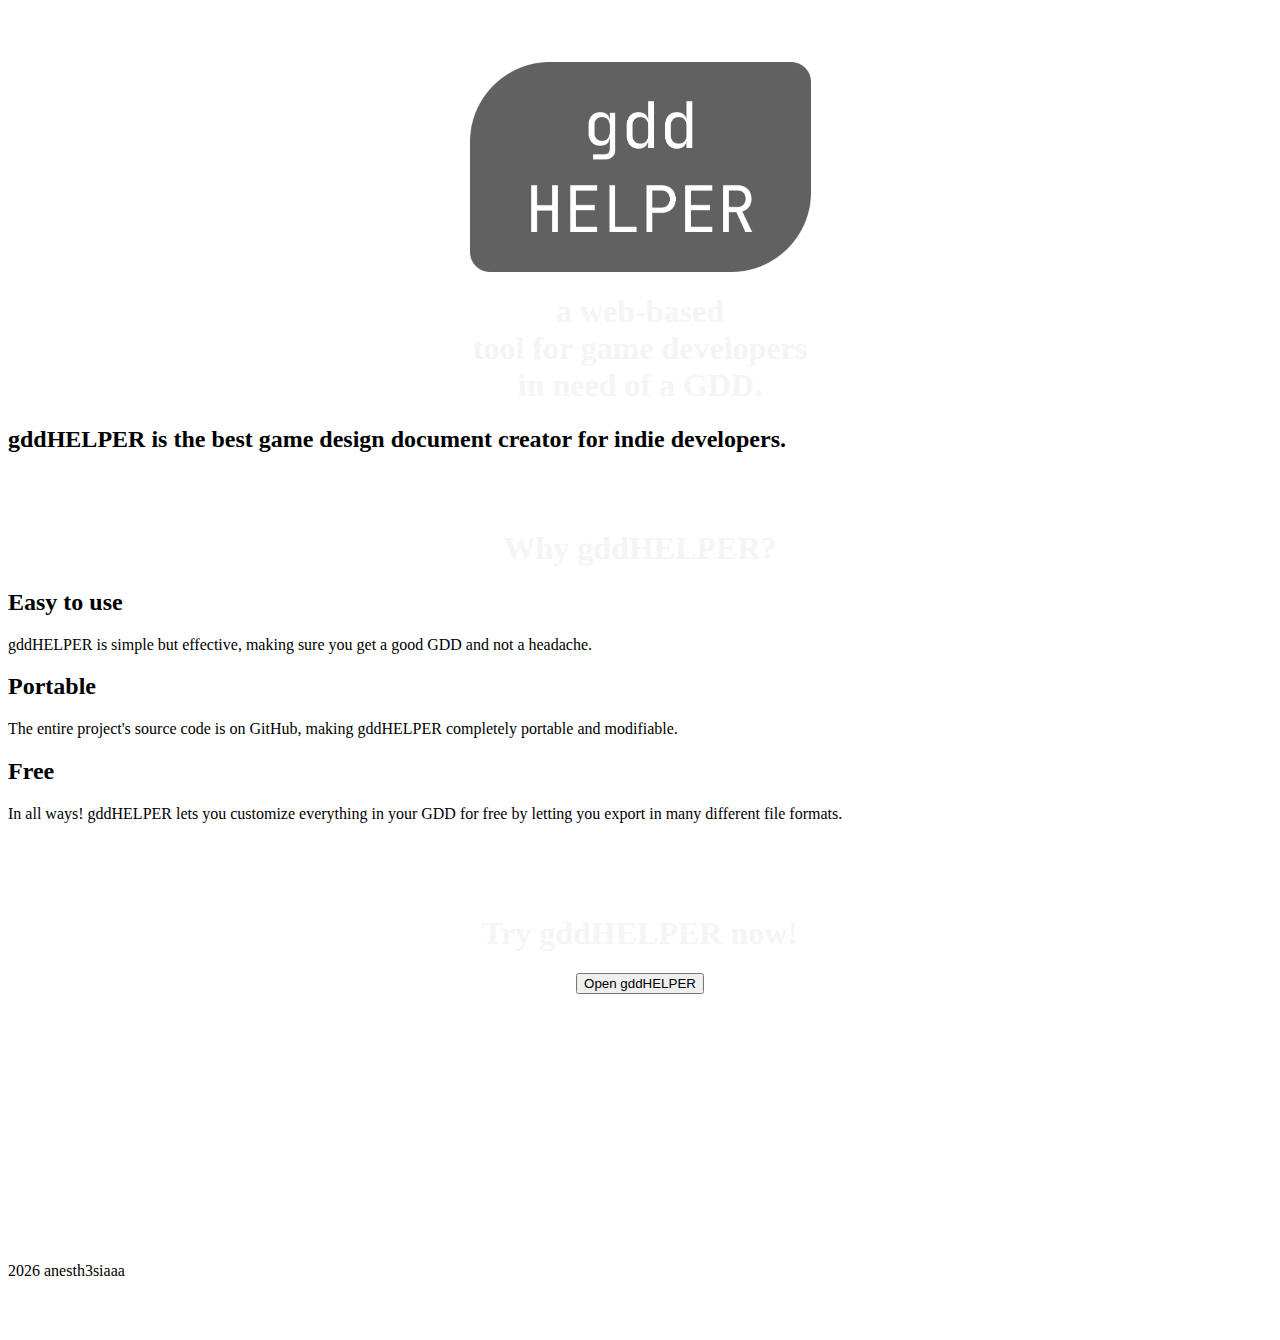
<file: index.html>
<!DOCTYPE html>
<head>
    <title>gddHELPER</title>
    <link rel="apple-touch-icon" sizes="180x180" href="./favicon/apple-touch-icon.png">
    <link rel="icon" type="image/png" sizes="32x32" href="./favicon/favicon-32x32.png">
    <link rel="icon" type="image/png" sizes="16x16" href="./favicon/favicon-16x16.png">
    <link rel="manifest" href="./favicon/site.webmanifest">
    <link rel="stylesheet" href="style.css">
</head>

<body>
<br><br><br>


<div id="home"></div>
<div style="display: flex; justify-content: center;">
    <img src="./images/gddh_logo_bubble.png" alt="gddHELPER Bubble logo V2" width="341" height="210 ">
</div>


<h1>
    a web-based<br>
    tool for game developers<br>
    in need of a GDD.
</h1>
<h2>gddHELPER is the best game design document creator for indie developers.</h2>
<br><br>
<h1>Why gddHELPER?</h1>
<div class="parent">
    <div class="div1">
        <h2>Easy to use</h2>
        <p>gddHELPER is simple but effective, making sure you get a good GDD and not a headache.</p>
    </div>

    <div class="div2">
        <h2>Portable</h2>
        <p>The entire project's source code is on GitHub, making gddHELPER completely portable and modifiable.</p>
    </div>

    <div class="div3">
        <h2>Free</h3>
        <p>In all ways! gddHELPER lets you customize everything in your GDD for free by letting you export in many different file formats.</p>
    </div>
</div>
<br><br><br>
<h1>Try gddHELPER now!</h1>
<div style="display: flex; justify-content: center;">
    <a href="./actual website/gddhelper.html"><button id="startButton">Open gddHELPER</button></a>
</div>
<br><br><br><br><br><br><br><br><br><br><br><br><br><br>
<footer>
    <p style="font-family: Neutral Sans;">2026 anesth3siaaa</p>
</footer>

<div class="footerTwo">
    <a id="fuckassGithub" class="nf-dev-github" href="https://www.github.com/anesth3siaaa" target="_blank"></a> &nbsp; &nbsp; &nbsp; &nbsp;
    <a class="nf-fa-spotify" href="https://open.spotify.com/artist/2UMfod7HxTEiRWhH2dFXAb" target="_blank"></a> &nbsp; &nbsp; &nbsp; &nbsp;
    <a class="nf-fa-youtube" href="https://www.youtube.com/@anesth3siaaa" target="_blank"></a>
</div>


<br>
</body>
<script src="script.js"></script>
</html>
</file>
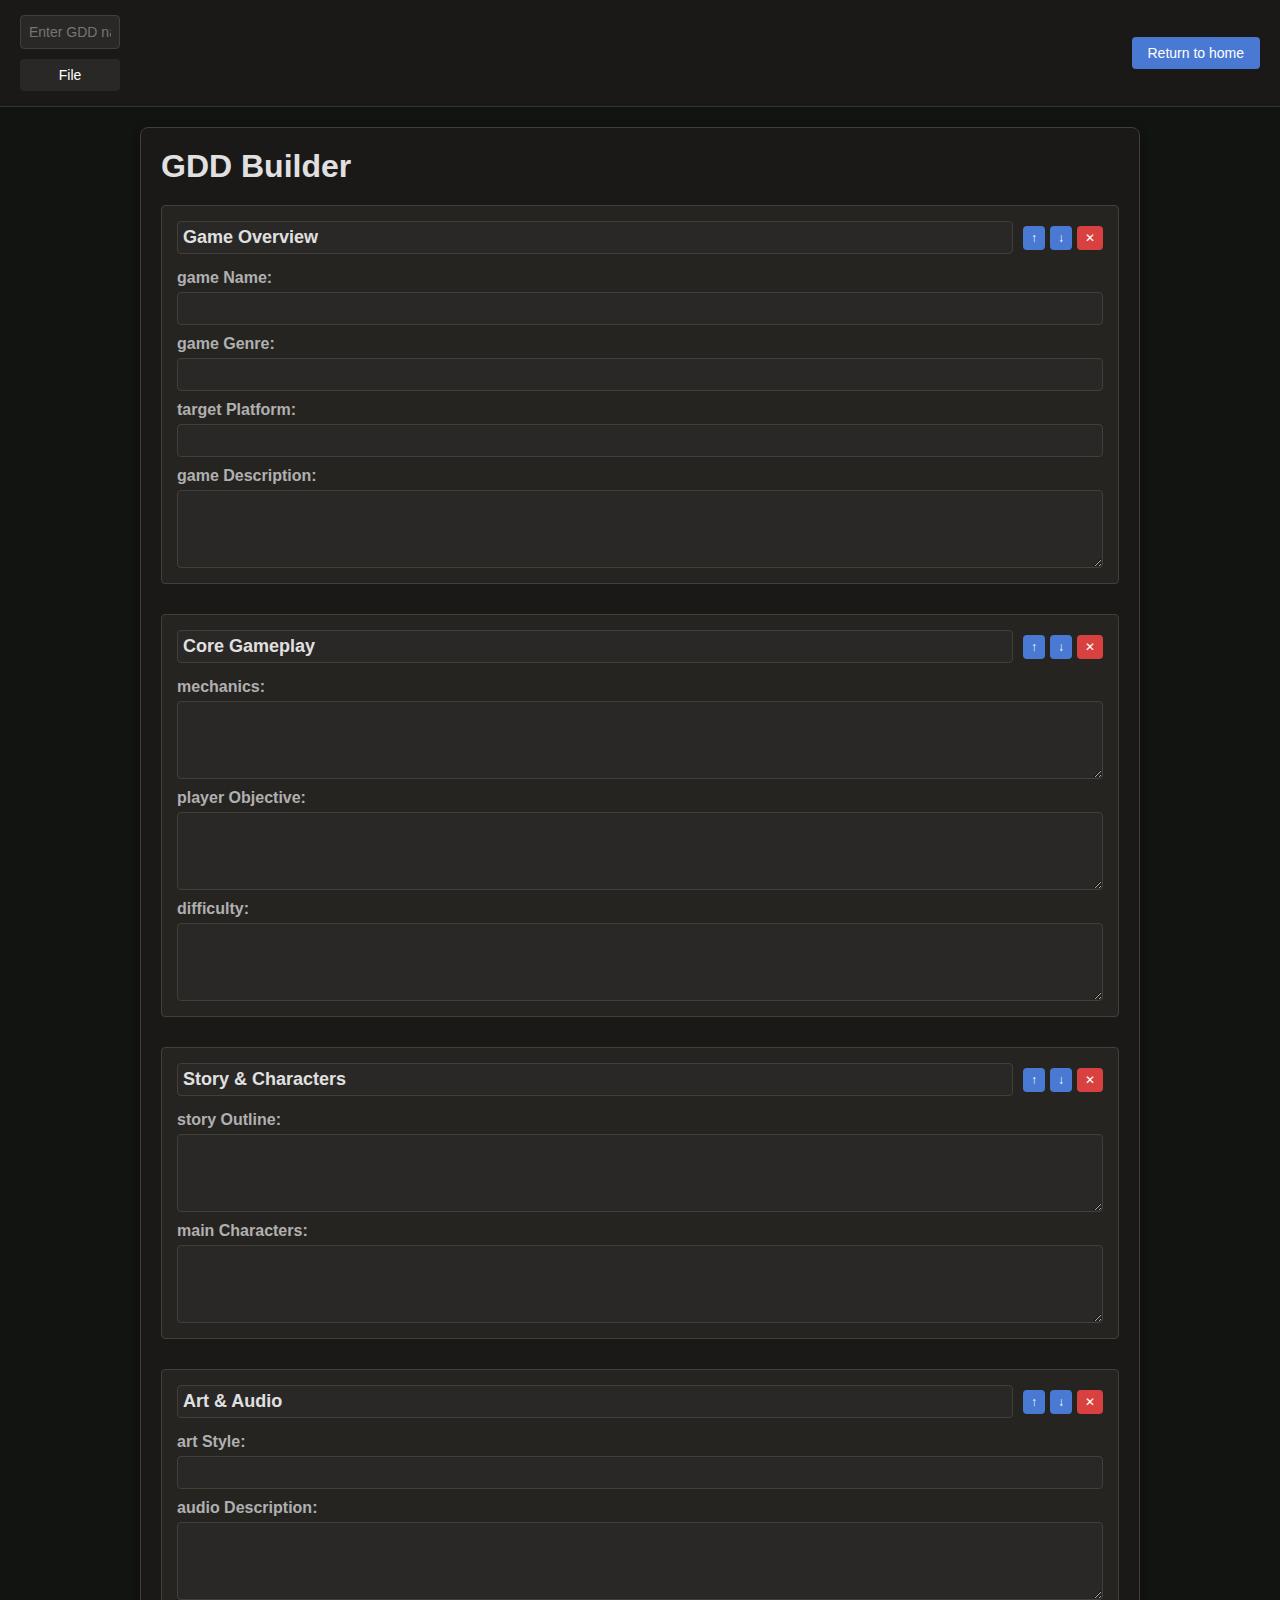
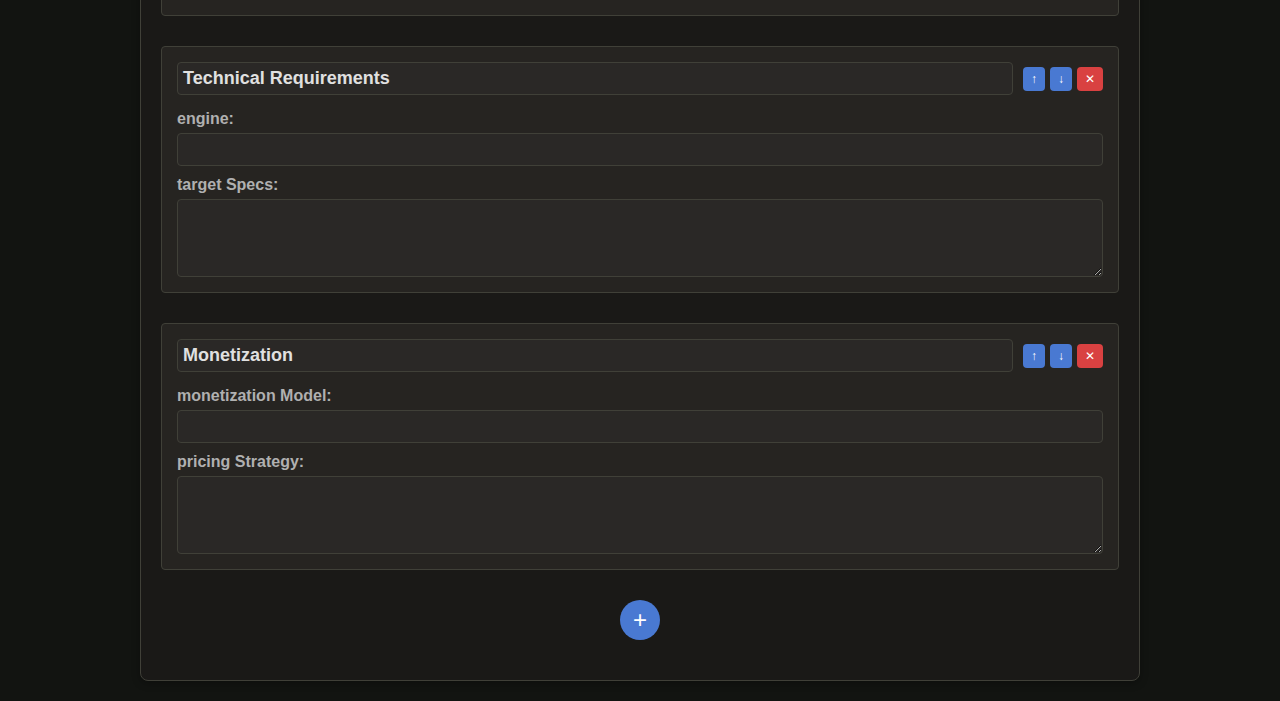
<file: actual website/gddhelper.html>
<html lang="en">
<head>
    <meta charset="UTF-8">
    <meta name="viewport" content="width=device-width, initial-scale=1.0">
    <title>Build a GDD - gddHELPER</title>
    <link rel="stylesheet" href="styling.css">
</head>
<body>
    <button class="toggle-navbar-btn" id="toggleNavbarBtn" onclick="toggleNavbar()">Show Navbar</button>
    
    <div class="navbar" id="navbar">
        <div class="navbar-left">
            <input type="text" class="gdd-name-editor" id="gddNameInput" placeholder="Enter GDD name...">
            
            <div class="accordion">
                <button class="accordion-button" id="fileMenuBtn">File</button>
                <div class="accordion-menu" id="fileMenu">
                    <button onclick="newGDD()">New</button>
                    <button onclick="openCustomize()">Customize</button>
                    <button id="exportBtn">Export</button>
                    <div class="submenu" id="exportSubmenu">
                        <a href="#" onclick="exportGDD('markdown')">Markdown</a>
                        <a href="#" onclick="exportGDD('html')">HTML</a>
                        <a href="#" onclick="exportGDD('richtext')">Rich Text</a>
                        <a href="#" onclick="exportGDD('basictext')">Basic Text</a>
                    </div>
                    <button onclick="openTemplates()">Templates</button>
                </div>
            </div>
        </div>

        <button class="home-button" onclick="goHome()">Return to home</button>
    </div>

    <div id="customizeModal" class="customize-modal">
        <div class="modal-content">
            <span class="modal-close" onclick="closeCustomize()">&times;</span>
            <h2>Customize</h2>
            <p>This feature is coming soon! More customization options will be available here.</p>
            <button class="home-button" onclick="closeCustomize()" style="margin-top: 15px;">Close</button>
        </div>
    </div>

    <div id="sectionModal" class="section-modal">
        <div class="section-modal-content">
            <span class="modal-close" onclick="closeSectionModal()">&times;</span>
            <h2>Add Section</h2>
            <div class="section-list" id="sectionList"></div>
        </div>
    </div>

    <div id="templatesModal" class="customize-modal">
        <div class="modal-content">
            <span class="modal-close" onclick="closeTemplates()">&times;</span>
            <h2>Templates</h2>
            <button class="home-button" onclick="loadDefaultTemplate()" style="margin-top: 15px; width: 100%; margin-bottom: 10px;">Default Template</button>
            <button class="home-button" onclick="closeTemplates()" style="margin-top: 0; width: 100%;">Cancel</button>
        </div>
    </div>

    <div class="container">
        <h1>GDD Builder</h1>
        
        <form id="gddForm">
            <div id="sectionsContainer"></div>
        </form>
    </div>

    <script>
        const fileMenuBtn = document.getElementById('fileMenuBtn');
        const fileMenu = document.getElementById('fileMenu');
        const exportBtn = document.getElementById('exportBtn');
        const exportSubmenu = document.getElementById('exportSubmenu');
        const customizeModal = document.getElementById('customizeModal');
        const sectionModal = document.getElementById('sectionModal');
        const templatesModal = document.getElementById('templatesModal');
        const navbar = document.getElementById('navbar');
        const toggleNavbarBtn = document.getElementById('toggleNavbarBtn');
        const sectionsContainer = document.getElementById('sectionsContainer');
        const sectionList = document.getElementById('sectionList');

        const DEFAULT_SECTIONS = [
            { name: 'Game Overview', fields: ['gameName', 'gameGenre', 'targetPlatform', 'gameDescription'] },
            { name: 'Core Gameplay', fields: ['mechanics', 'playerObjective', 'difficulty'] },
            { name: 'Story & Characters', fields: ['storyOutline', 'mainCharacters'] },
            { name: 'Art & Audio', fields: ['artStyle', 'audioDescription'] },
            { name: 'Technical Requirements', fields: ['engine', 'targetSpecs'] },
            { name: 'Monetization', fields: ['monetizationModel', 'pricingStrategy'] }
        ];

        let addedSections = [];
        let customSectionCount = 0;

        fileMenuBtn.addEventListener('click', (e) => {
            e.stopPropagation();
            fileMenu.classList.toggle('show');
            exportSubmenu.classList.remove('show');
        });

        exportBtn.addEventListener('click', (e) => {
            e.stopPropagation();
            exportSubmenu.classList.toggle('show');
        });

        fileMenu.addEventListener('click', (e) => {
            e.stopPropagation();
        });

        document.addEventListener('click', (e) => {
            if (!fileMenuBtn.contains(e.target) && !fileMenu.contains(e.target)) {
                fileMenu.classList.remove('show');
                exportSubmenu.classList.remove('show');
            }
        });

        function newGDD() {
            if (confirm('Are you sure you want to reset your GDD? If you wish to come back to the default template, you can go to File > Templates.')) {
                document.getElementById('gddForm').reset();
                document.getElementById('gddNameInput').value = '';
                addedSections = [];
                customSectionCount = 0;
                renderSections();
                fileMenu.classList.remove('show');
            }
        }

        function openCustomize() {
            customizeModal.classList.add('show');
            fileMenu.classList.remove('show');
        }

        function closeCustomize() {
            customizeModal.classList.remove('show');
        }

        function openTemplates() {
            templatesModal.classList.add('show');
            fileMenu.classList.remove('show');
        }

        function closeTemplates() {
            templatesModal.classList.remove('show');
        }

        function loadDefaultTemplate() {
            if (confirm('Loading the default template will reset your progress. Continue?')) {
                document.getElementById('gddForm').reset();
                document.getElementById('gddNameInput').value = '';
                addedSections = DEFAULT_SECTIONS.map(section => ({ ...section, isCustom: false }));
                customSectionCount = 0;
                renderSections();
                closeTemplates();
            }
        }

        function exportGDD(format) {
            if (format === 'markdown') {
                exportMarkdown();
            } else if (format === 'html') {
                exportHTML();
            } else if (format === 'basictext') {
                exportBasicText();
            } else {
                alert(`Export as ${format.toUpperCase()} - Feature coming soon!`);
            }
            fileMenu.classList.remove('show');
            exportSubmenu.classList.remove('show');
        }

        function collectFormData() {
            const gddName = document.getElementById('gddNameInput').value || 'Untitled GDD';
            const formData = {};

            addedSections.forEach((section, index) => {
                const sectionData = { name: section.name, content: {} };

                if (section.isCustom) {
                    section.paragraphs.forEach((para, paraIndex) => {
                        const textarea = document.querySelector(`textarea[name="custom-section-${index}-para-${paraIndex}"]`);
                        if (textarea) {
                            sectionData.content[`paragraph_${paraIndex + 1}`] = textarea.value;
                        }
                    });
                } else {
                    section.fields.forEach(fieldName => {
                        const input = document.querySelector(`input[name="${fieldName}"], textarea[name="${fieldName}"]`);
                        if (input) {
                            sectionData.content[fieldName] = input.value;
                        }
                    });
                }

                formData[`section_${index}`] = sectionData;
            });

            return { gddName, formData };
        }

        function exportMarkdown() {
            const { gddName, formData } = collectFormData();
            let markdown = `# ${gddName}\n\n`;

            Object.keys(formData).forEach(key => {
                const section = formData[key];
                markdown += `## ${section.name}\n\n`;

                Object.keys(section.content).forEach(fieldKey => {
                    const value = section.content[fieldKey];
                    if (value && value.trim()) {
                        const label = fieldKey.replace(/([A-Z])/g, ' $1').replace(/_/g, ' ').trim();
                        markdown += `**${label}:** ${value}\n\n`;
                    }
                });
            });

            downloadMarkdown(markdown, gddName);
        }

        function downloadMarkdown(content, gddName) {
            const element = document.createElement('a');
            element.setAttribute('href', 'data:text/markdown;charset=utf-8,' + encodeURIComponent(content));
            element.setAttribute('download', 'gddh-markdown.md');
            element.style.display = 'none';
            document.body.appendChild(element);
            element.click();
            document.body.removeChild(element);
        }

        function exportHTML() {
            const { gddName, formData } = collectFormData();
            let html = `<!DOCTYPE html>
<html lang="en">
<head>
    <meta charset="UTF-8">
    <meta name="viewport" content="width=device-width, initial-scale=1.0">
    <title>${escapeHtml(gddName)}</title>
    <style>
        body {
            font-family: Arial, sans-serif;
            max-width: 900px;
            margin: 0 auto;
            padding: 20px;
            background-color: #f5f5f5;
            color: #333;
        }
        h1 {
            color: #333;
            border-bottom: 3px solid #4979D2;
            padding-bottom: 10px;
        }
        h2 {
            color: #4979D2;
            margin-top: 30px;
        }
        h3 {
            color: #666;
            margin-top: 15px;
        }
        p {
            line-height: 1.6;
            margin: 10px 0;
        }
    </style>
</head>
<body>
    <h1>${escapeHtml(gddName)}</h1>
`;

            Object.keys(formData).forEach(key => {
                const section = formData[key];
                html += `    <h2>${escapeHtml(section.name)}</h2>\n`;

                Object.keys(section.content).forEach(fieldKey => {
                    const value = section.content[fieldKey];
                    if (value && value.trim()) {
                        const label = fieldKey.replace(/([A-Z])/g, ' $1').replace(/_/g, ' ').trim();
                        
                        // Check if this is a custom section
                        const isCustom = fieldKey.startsWith('paragraph_');
                        
                        if (!isCustom) {
                            html += `    <h3>${escapeHtml(label)}</h3>\n`;
                        }
                        html += `    <p>${escapeHtml(value)}</p>\n`;
                    }
                });
            });

            html += `</body>
</html>`;

            downloadHTML(html, gddName);
        }

        function escapeHtml(text) {
            const map = {
                '&': '&amp;',
                '<': '&lt;',
                '>': '&gt;',
                '"': '&quot;',
                "'": '&#039;'
            };
            return text.replace(/[&<>"']/g, m => map[m]);
        }

        function downloadHTML(content, gddName) {
            const element = document.createElement('a');
            element.setAttribute('href', 'data:text/html;charset=utf-8,' + encodeURIComponent(content));
            element.setAttribute('download', 'gddh-html.html');
            element.style.display = 'none';
            document.body.appendChild(element);
            element.click();
            document.body.removeChild(element);
        }

        function exportBasicText() {
            const { gddName, formData } = collectFormData();
            let text = `${gddName}\n`;
            text += `${'='.repeat(gddName.length)}\n\n`;

            Object.keys(formData).forEach(key => {
                const section = formData[key];
                text += `${section.name}\n`;
                text += `${'-'.repeat(section.name.length)}\n\n`;

                Object.keys(section.content).forEach(fieldKey => {
                    const value = section.content[fieldKey];
                    if (value && value.trim()) {
                        const label = fieldKey.replace(/([A-Z])/g, ' $1').replace(/_/g, ' ').trim();
                        const isCustom = fieldKey.startsWith('paragraph_');

                        if (!isCustom) {
                            text += `${label}:\n${value}\n\n`;
                        } else {
                            text += `${value}\n\n`;
                        }
                    }
                });

                text += '\n';
            });

            downloadBasicText(text);
        }

        function downloadBasicText(content) {
            const element = document.createElement('a');
            element.setAttribute('href', 'data:text/plain;charset=utf-8,' + encodeURIComponent(content));
            element.setAttribute('download', 'gddh-basic.txt');
            element.style.display = 'none';
            document.body.appendChild(element);
            element.click();
            document.body.removeChild(element);
        }

        function goHome() {
            window.location.href = '#placeholder';
        }

        function toggleNavbar() {
            navbar.classList.toggle('hidden');
            if (navbar.classList.contains('hidden')) {
                toggleNavbarBtn.textContent = 'Show Navbar';
                toggleNavbarBtn.classList.add('show');
            } else {
                toggleNavbarBtn.classList.remove('show');
            }
        }

        function openSectionModal() {
            populateSectionList();
            sectionModal.classList.add('show');
        }

        function closeSectionModal() {
            sectionModal.classList.remove('show');
        }

        function populateSectionList() {
            sectionList.innerHTML = '';

            DEFAULT_SECTIONS.forEach(section => {
                const isAdded = addedSections.some(s => s.name === section.name && !s.isCustom);
                const item = document.createElement('div');
                item.className = `section-item ${isAdded ? 'added' : 'available'}`;
                item.textContent = section.name;
                if (!isAdded) {
                    item.onclick = () => addSection(section);
                }
                sectionList.appendChild(item);
            });

            const customBtn = document.createElement('div');
            customBtn.className = 'section-item custom-section-btn';
            customBtn.textContent = '+ Create Custom Section';
            customBtn.onclick = createCustomSection;
            sectionList.appendChild(customBtn);
        }

        function addSection(section) {
            addedSections.push({ ...section, isCustom: false });
            renderSections();
            closeSectionModal();
        }

        function createCustomSection() {
            customSectionCount++;
            const customSection = {
                name: `Blank Section ${customSectionCount}`,
                isCustom: true,
                paragraphs: ['', '', '']
            };
            addedSections.push(customSection);
            renderSections();
            closeSectionModal();
        }

        function renderSections() {
            sectionsContainer.innerHTML = '';

            addedSections.forEach((section, index) => {
                const sectionEl = document.createElement('section');
                sectionEl.className = 'dynamic-section';
                sectionEl.draggable = true;
                sectionEl.dataset.index = index;

                const headerDiv = document.createElement('div');
                headerDiv.className = 'section-header';

                const titleSpan = document.createElement('span');
                titleSpan.className = 'section-title editable';
                titleSpan.textContent = section.name;
                titleSpan.onclick = () => renameSection(titleSpan, index);

                const actionsDiv = document.createElement('div');
                actionsDiv.className = 'section-actions';

                const moveUpBtn = document.createElement('button');
                moveUpBtn.className = 'section-btn';
                moveUpBtn.textContent = '↑';
                moveUpBtn.type = 'button';
                moveUpBtn.onclick = (e) => {
                    e.preventDefault();
                    moveSection(index, -1);
                };

                const moveDownBtn = document.createElement('button');
                moveDownBtn.className = 'section-btn';
                moveDownBtn.textContent = '↓';
                moveDownBtn.type = 'button';
                moveDownBtn.onclick = (e) => {
                    e.preventDefault();
                    moveSection(index, 1);
                };

                const deleteBtn = document.createElement('button');
                deleteBtn.className = 'section-btn danger';
                deleteBtn.textContent = '✕';
                deleteBtn.type = 'button';
                deleteBtn.onclick = (e) => {
                    e.preventDefault();
                    deleteSection(index);
                };

                actionsDiv.appendChild(moveUpBtn);
                actionsDiv.appendChild(moveDownBtn);
                actionsDiv.appendChild(deleteBtn);

                headerDiv.appendChild(titleSpan);
                headerDiv.appendChild(actionsDiv);
                sectionEl.appendChild(headerDiv);

                if (section.isCustom) {
                    section.paragraphs.forEach((para, paraIndex) => {
                        const paraDiv = document.createElement('div');
                        paraDiv.className = 'paragraph-input';

                        const textarea = document.createElement('textarea');
                        textarea.name = `custom-section-${index}-para-${paraIndex}`;
                        textarea.value = para;
                        paraDiv.appendChild(textarea);

                        sectionEl.appendChild(paraDiv);
                    });

                    const addParaBtn = document.createElement('button');
                    addParaBtn.className = 'add-paragraph-btn';
                    addParaBtn.textContent = '+ Add Paragraph';
                    addParaBtn.type = 'button';
                    addParaBtn.onclick = (e) => {
                        e.preventDefault();
                        addParagraph(index);
                    };
                    sectionEl.appendChild(addParaBtn);
                } else {
                    section.fields.forEach(fieldName => {
                        const label = document.createElement('label');
                        label.htmlFor = fieldName;
                        label.textContent = fieldName.replace(/([A-Z])/g, ' $1').trim() + ':';

                        let input;
                        if (['gameDescription', 'mechanics', 'playerObjective', 'difficulty', 'storyOutline', 'mainCharacters', 'audioDescription', 'targetSpecs', 'pricingStrategy'].includes(fieldName)) {
                            input = document.createElement('textarea');
                            input.rows = 4;
                        } else {
                            input = document.createElement('input');
                            input.type = 'text';
                        }

                        input.id = fieldName;
                        input.name = fieldName;

                        sectionEl.appendChild(label);
                        sectionEl.appendChild(input);
                    });
                }

                sectionEl.addEventListener('dragstart', handleDragStart);
                sectionEl.addEventListener('dragover', handleDragOver);
                sectionEl.addEventListener('drop', handleDrop);
                sectionEl.addEventListener('dragend', handleDragEnd);

                sectionsContainer.appendChild(sectionEl);
            });

            const addBtn = document.createElement('button');
            addBtn.className = 'add-section-btn';
            addBtn.type = 'button';
            addBtn.textContent = '+';
            addBtn.onclick = openSectionModal;
            sectionsContainer.appendChild(addBtn);
        }

        function renameSection(element, index) {
            const currentName = element.textContent;
            const newName = prompt('Enter new section name:', currentName);
            if (newName && newName.trim()) {
                addedSections[index].name = newName.trim();
                element.textContent = newName.trim();
            }
        }

        function moveSection(index, direction) {
            const newIndex = index + direction;
            if (newIndex >= 0 && newIndex < addedSections.length) {
                [addedSections[index], addedSections[newIndex]] = [addedSections[newIndex], addedSections[index]];
                renderSections();
            }
        }

        function deleteSection(index) {
            if (confirm('Are you sure you want to delete this section?')) {
                addedSections.splice(index, 1);
                renderSections();
            }
        }

        function addParagraph(index) {
            addedSections[index].paragraphs.push('');
            renderSections();
        }

        let draggedIndex = null;

        function handleDragStart(e) {
            draggedIndex = this.dataset.index;
            this.style.opacity = '0.5';
        }

        function handleDragOver(e) {
            e.preventDefault();
        }

        function handleDrop(e) {
            e.preventDefault();
            const targetIndex = this.dataset.index;
            if (draggedIndex !== null && draggedIndex !== targetIndex) {
                [addedSections[draggedIndex], addedSections[targetIndex]] = [addedSections[targetIndex], addedSections[draggedIndex]];
                renderSections();
            }
        }

        function handleDragEnd(e) {
            this.style.opacity = '1';
            draggedIndex = null;
        }

        // Initialize with default template
        addedSections = DEFAULT_SECTIONS.map(section => ({ ...section, isCustom: false }));
        renderSections();
    </script>
</body>
</html>
</file>
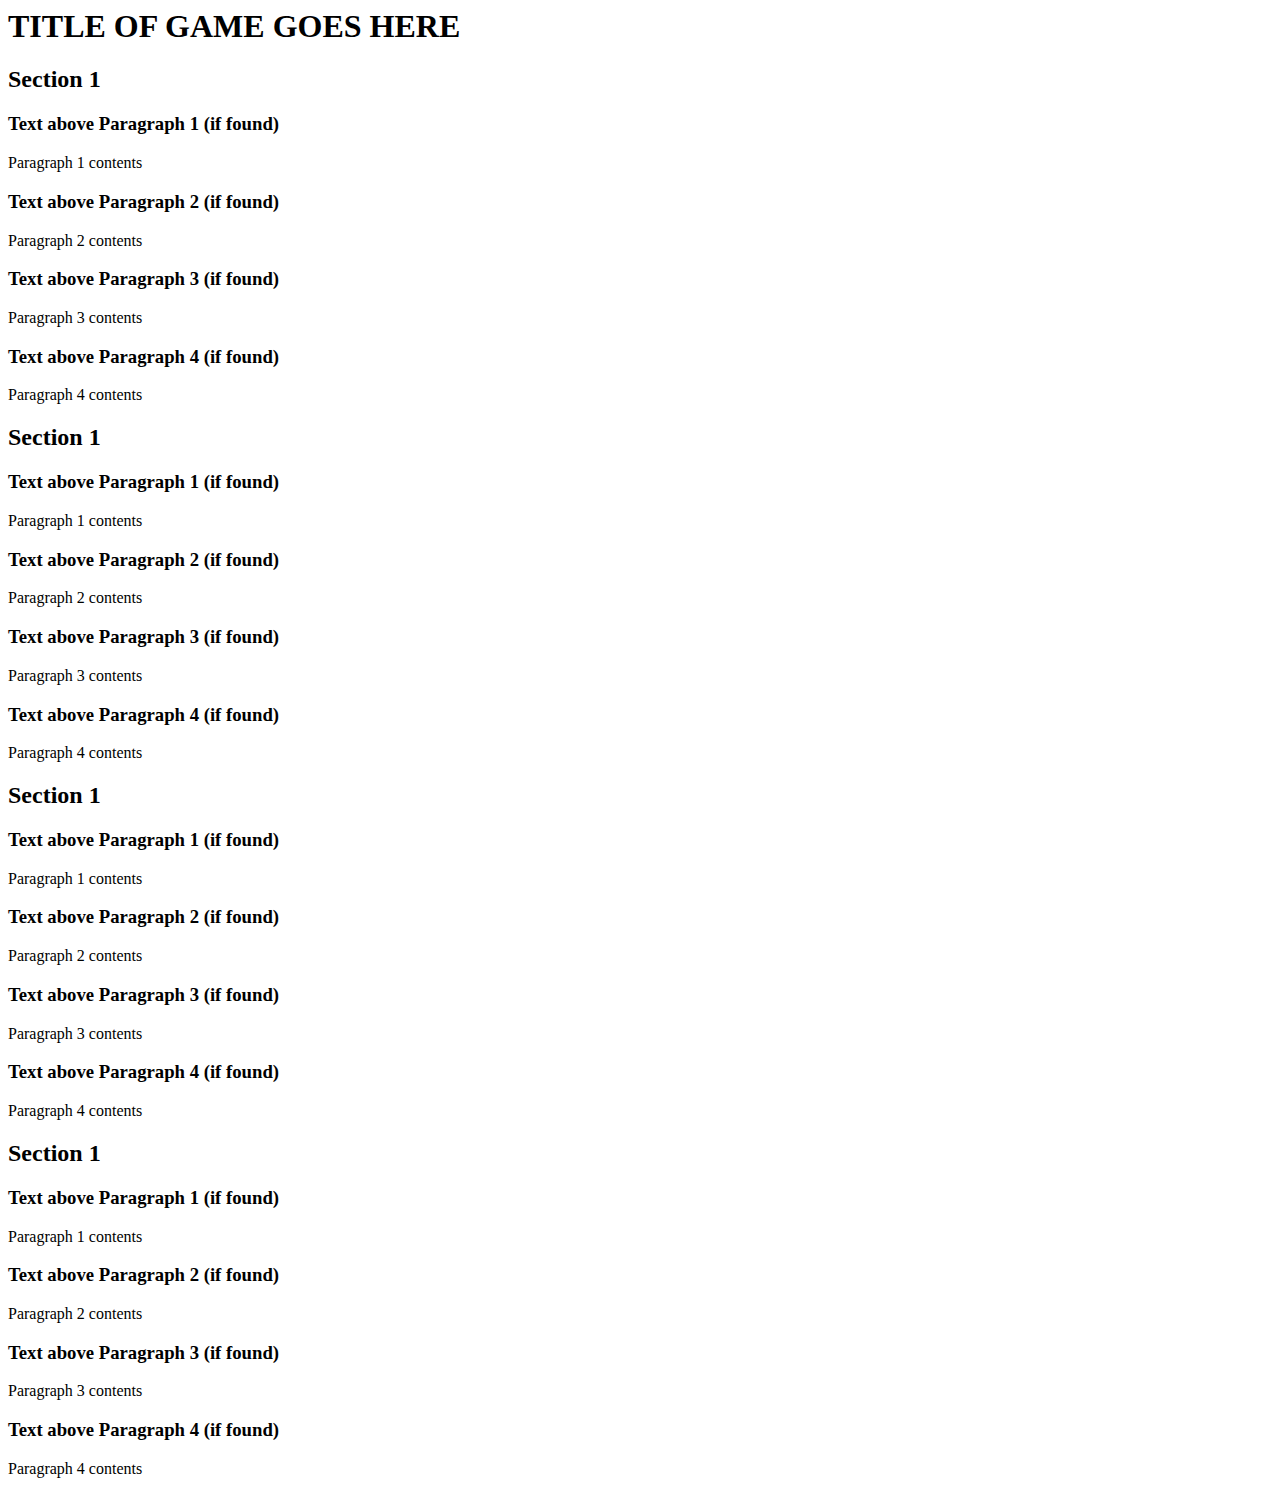
<file: actual website/Untitled-1 copy.html>
<html lang="en">
<head>
    <meta charset="UTF-8">
    <meta name="viewport" content="width=device-width, initial-scale=1.0">
    <title>TITLE OF GAME GOES HERE</title>
</head>
<body>
    <h1>TITLE OF GAME GOES HERE</h1>
    <h2>Section 1</h2>
    <h3>Text above Paragraph 1 (if found)</h3>
    <p>Paragraph 1 contents</p>
    <h3>Text above Paragraph 2 (if found)</h3>
    <p>Paragraph 2 contents</p>
    <h3>Text above Paragraph 3 (if found)</h3>
    <p>Paragraph 3 contents</p>
    <h3>Text above Paragraph 4 (if found)</h3>
    <p>Paragraph 4 contents</p>


    <h2>Section 1</h2>
    <h3>Text above Paragraph 1 (if found)</h3>
    <p>Paragraph 1 contents</p>
    <h3>Text above Paragraph 2 (if found)</h3>
    <p>Paragraph 2 contents</p>
    <h3>Text above Paragraph 3 (if found)</h3>
    <p>Paragraph 3 contents</p>
    <h3>Text above Paragraph 4 (if found)</h3>
    <p>Paragraph 4 contents</p>


    <h2>Section 1</h2>
    <h3>Text above Paragraph 1 (if found)</h3>
    <p>Paragraph 1 contents</p>
    <h3>Text above Paragraph 2 (if found)</h3>
    <p>Paragraph 2 contents</p>
    <h3>Text above Paragraph 3 (if found)</h3>
    <p>Paragraph 3 contents</p>
    <h3>Text above Paragraph 4 (if found)</h3>
    <p>Paragraph 4 contents</p>


    <h2>Section 1</h2>
    <h3>Text above Paragraph 1 (if found)</h3>
    <p>Paragraph 1 contents</p>
    <h3>Text above Paragraph 2 (if found)</h3>
    <p>Paragraph 2 contents</p>
    <h3>Text above Paragraph 3 (if found)</h3>
    <p>Paragraph 3 contents</p>
    <h3>Text above Paragraph 4 (if found)</h3>
    <p>Paragraph 4 contents</p>



<!-- P.S. the text above paragraph should only be visible if the section is not a custom one but one that came natively with gddh. -->
</body>
</html>
</file>
<file: style.css>
@font-face {
    font-family: Regular Sans;
    src: url();
}
.body {
    background-color: #1B211A;
}
h1 {
    color: whitesmoke;
    text-align: center;
}
</file>
<file: actual website/styling.css>
* {
    margin: 0;
    padding: 0;
    box-sizing: border-box;
}

body {
    font-family: Arial, sans-serif;
    background-color: #121411;
    color: #e0e0e0;
}

.navbar {
    display: flex;
    justify-content: space-between;
    align-items: center;
    background-color: #1a1917;
    color: white;
    padding: 15px 20px;
    gap: 20px;
    flex-wrap: wrap;
    position: sticky;
    top: 0;
    z-index: 999;
    border-bottom: 1px solid #333;
}

.navbar.hidden {
    transform: translateY(-100%);
    transition: transform 0.3s ease-in-out;
}

.navbar-left {
    display: flex;
    flex-direction: column;
    gap: 10px;
    flex: 0;
}

.gdd-name-editor {
    padding: 8px 12px;
    border: none;
    border-radius: 4px;
    font-size: 14px;
    width: 150px;
    background-color: #2a2826;
    color: #e0e0e0;
    border: 1px solid #404038;
}

.accordion {
    position: relative;
    display: inline-block;
}

.accordion-button {
    background-color: #2a2826;
    color: white;
    padding: 8px 12px;
    border: none;
    cursor: pointer;
    border-radius: 4px;
    font-size: 14px;
    min-width: 100px;
}

.accordion-button:hover {
    background-color: #3a3835;
}

.accordion-menu {
    display: none;
    position: absolute;
    background-color: #2a2826;
    min-width: 200px;
    box-shadow: 0px 8px 16px 0px rgba(0,0,0,0.4);
    z-index: 1;
    top: 100%;
    left: 0;
    border-radius: 4px;
    margin-top: 5px;
    border: 1px solid #404038;
}

.accordion-menu.show {
    display: block;
}

.accordion-menu a, .accordion-menu button {
    color: white;
    padding: 12px 16px;
    text-decoration: none;
    display: block;
    border: none;
    background: none;
    cursor: pointer;
    width: 100%;
    text-align: left;
    font-size: 14px;
}

.accordion-menu a:hover, .accordion-menu button:hover {
    background-color: #3a3835;
}

.submenu {
    display: none;
    position: absolute;
    background-color: #1a1917;
    min-width: 150px;
    left: 200px;
    top: 0;
    border-radius: 4px;
    border: 1px solid #404038;
}

.submenu.show {
    display: block;
}

.submenu a {
    padding: 10px 16px;
}

.submenu a:hover {
    background-color: #2a2826;
}

.home-button {
    background-color: #4979D2;
    color: white;
    padding: 8px 16px;
    border: none;
    border-radius: 4px;
    cursor: pointer;
    font-size: 14px;
}

.home-button:hover {
    background-color: #3d63b8;
}

.toggle-navbar-btn {
    background-color: #4979D2;
    color: white;
    padding: 8px 16px;
    border: none;
    border-radius: 4px;
    cursor: pointer;
    font-size: 14px;
    position: fixed;
    bottom: 20px;
    right: 20px;
    z-index: 998;
    display: none;
}

.toggle-navbar-btn:hover {
    background-color: #3d63b8;
}

.toggle-navbar-btn.show {
    display: block;
}

.customize-modal {
    display: none;
    position: fixed;
    z-index: 1000;
    left: 0;
    top: 0;
    width: 100%;
    height: 100%;
    background-color: rgba(0, 0, 0, 0.4);
}

.customize-modal.show {
    display: flex;
    justify-content: center;
    align-items: center;
}

.modal-content {
    background-color: #1a1917;
    padding: 20px;
    border: 1px solid #404038;
    border-radius: 8px;
    width: 400px;
    text-align: center;
    color: #e0e0e0;
}

.modal-close {
    color: #888;
    float: right;
    font-size: 28px;
    font-weight: bold;
    cursor: pointer;
}

.modal-close:hover {
    color: #e0e0e0;
}

.section-modal {
    display: none;
    position: fixed;
    z-index: 1001;
    left: 0;
    top: 0;
    width: 100%;
    height: 100%;
    background-color: rgba(0, 0, 0, 0.4);
    overflow-y: auto;
}

.section-modal.show {
    display: flex;
    justify-content: center;
    align-items: flex-start;
    padding-top: 20px;
}

.section-modal-content {
    background-color: #1a1917;
    padding: 20px;
    border: 1px solid #404038;
    border-radius: 8px;
    width: 400px;
    color: #e0e0e0;
}

.section-list {
    max-height: 400px;
    overflow-y: auto;
}

.section-item {
    padding: 12px;
    margin: 8px 0;
    border-radius: 4px;
    cursor: pointer;
    font-size: 14px;
    border: 1px solid #404038;
    color: #e0e0e0;
}

.section-item.available {
    background-color: #2a2826;
    color: #e0e0e0;
}

.section-item.available:hover {
    background-color: #3a3835;
}

.section-item.added {
    background-color: #404038;
    color: #888;
    cursor: not-allowed;
}

.section-item.custom-section-btn {
    background-color: #4979D2;
    color: white;
    text-align: center;
    font-weight: bold;
}

.section-item.custom-section-btn:hover {
    background-color: #3d63b8;
}

.container {
    max-width: 1000px;
    margin: 20px auto;
    background-color: #1a1917;
    padding: 20px;
    border-radius: 8px;
    box-shadow: 0 2px 8px rgba(0,0,0,0.3);
    border: 1px solid #404038;
    color: #e0e0e0;
}

h1 {
    margin-bottom: 20px;
    color: #e0e0e0;
}

section {
    margin-bottom: 30px;
    padding: 15px;
    border: 1px solid #404038;
    border-radius: 4px;
    position: relative;
}

section.dynamic-section {
    background-color: #262421;
}

.section-header {
    display: flex;
    align-items: center;
    gap: 10px;
    margin-bottom: 15px;
}

.section-title {
    flex: 1;
    font-size: 18px;
    font-weight: bold;
    color: #e0e0e0;
}

.section-title.editable {
    background-color: #2a2826;
    border: 1px solid #404038;
    padding: 5px;
    border-radius: 4px;
    cursor: text;
    color: #e0e0e0;
}

.section-actions {
    display: flex;
    gap: 5px;
}

.section-btn {
    background-color: #4979D2;
    color: white;
    border: none;
    padding: 5px 8px;
    border-radius: 4px;
    cursor: pointer;
    font-size: 12px;
}

.section-btn:hover {
    background-color: #3d63b8;
}

.section-btn.danger {
    background-color: #d94141;
}

.section-btn.danger:hover {
    background-color: #b83232;
}

.add-section-btn {
    display: flex;
    align-items: center;
    justify-content: center;
    width: 40px;
    height: 40px;
    background-color: #4979D2;
    color: white;
    border: none;
    border-radius: 50%;
    cursor: pointer;
    font-size: 24px;
    margin: 20px auto;
}

.add-section-btn:hover {
    background-color: #3d63b8;
}

.add-paragraph-btn {
    background-color: #4979D2;
    color: white;
    border: none;
    padding: 4px 8px;
    border-radius: 4px;
    cursor: pointer;
    font-size: 14px;
    margin-left: 10px;
}

.add-paragraph-btn:hover {
    background-color: #3d63b8;
}

section h2 {
    margin-bottom: 15px;
    color: #e0e0e0;
}

label {
    display: block;
    margin-top: 10px;
    margin-bottom: 5px;
    font-weight: bold;
    color: #b0b0b0;
}

input[type="text"], textarea {
    width: 100%;
    padding: 8px;
    border: 1px solid #404038;
    border-radius: 4px;
    font-family: Arial, sans-serif;
    background-color: #2a2826;
    color: #e0e0e0;
}

input[type="text"]:focus, textarea:focus {
    outline: none;
    border-color: #4979D2;
    box-shadow: 0 0 4px rgba(73, 121, 210, 0.3);
}

button[type="submit"], button[type="reset"] {
    background-color: #0066cc;
    color: white;
    padding: 10px 20px;
    border: none;
    border-radius: 4px;
    cursor: pointer;
    margin-right: 10px;
    margin-top: 20px;
}

button[type="submit"]:hover, button[type="reset"]:hover {
    background-color: #0052a3;
}

.paragraph-input {
    margin: 10px 0;
}

.paragraph-input textarea {
    min-height: 80px;
}
</file>
